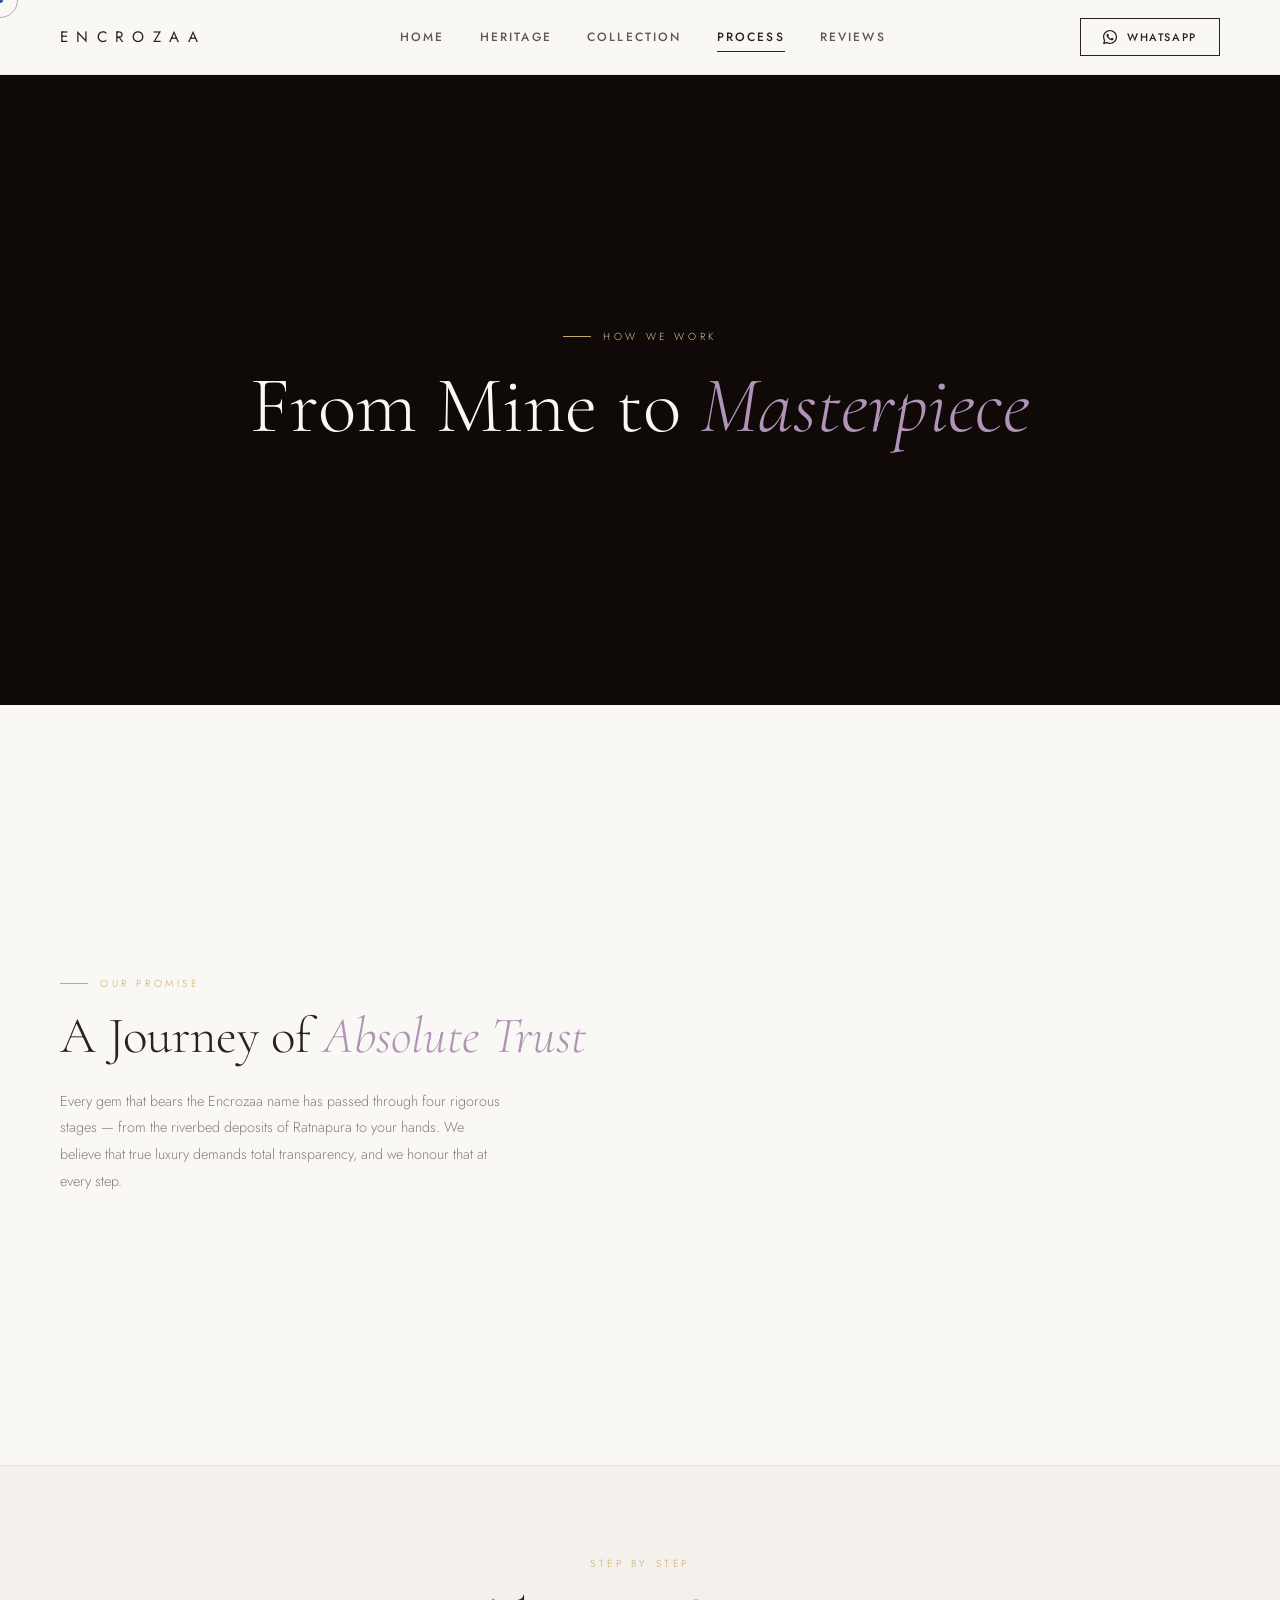
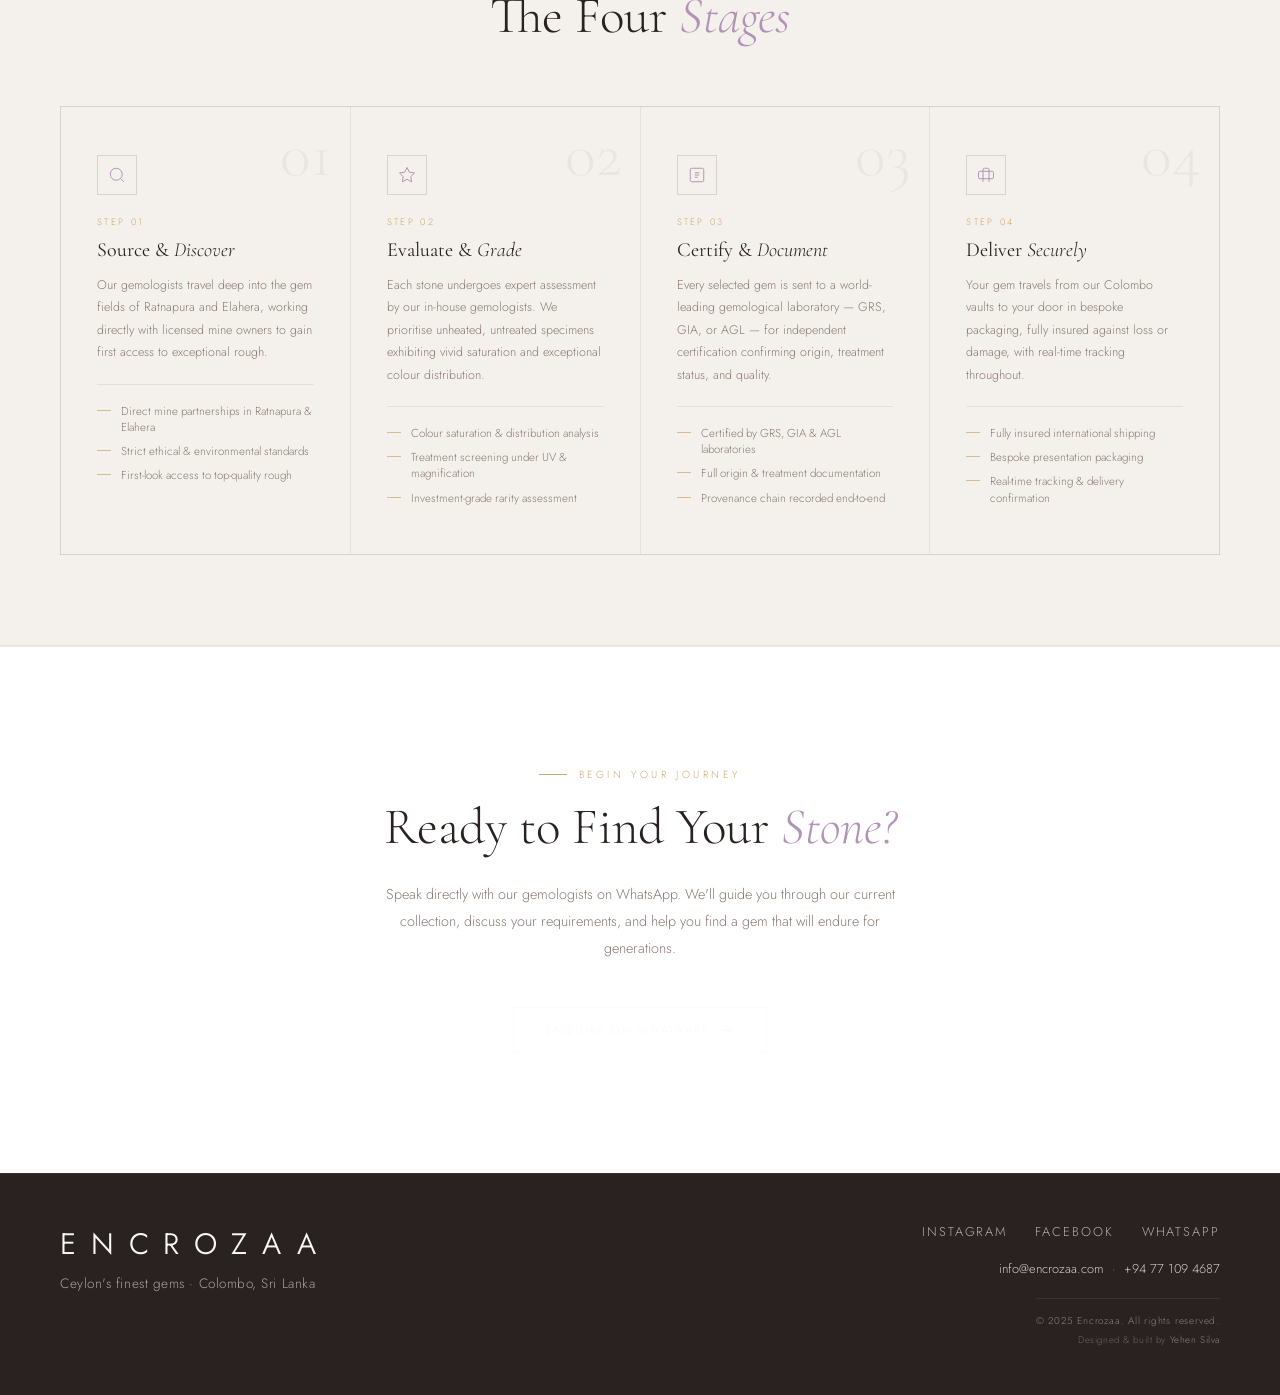
<file: public/process.html>
<!DOCTYPE html>
<html lang="en">

<head>
  <meta charset="UTF-8">
  <meta name="viewport" content="width=device-width, initial-scale=1.0">
  <title>Process — ENCROZAA</title>
  <link rel="icon" type="image/x-icon" href="assets/img/560360537_17845627944583430_485295394664470441_n-modified.png">
  <link rel="preconnect" href="https://fonts.googleapis.com">
  <link
    href="https://fonts.googleapis.com/css2?family=Cormorant+Garamond:ital,wght@0,300;0,400;0,500;1,300;1,400&family=Jost:wght@200;300;400;500&display=swap"
    rel="stylesheet">
  <link rel="stylesheet" href="assets/css/styles.css">
  

<meta name="description" content="Learn about our rigorous four-step process from sourcing in Ratnapura to certification by GRS, GIA, and AGL.">
<link rel="canonical" href="https://encrozaa.com/process.html">
<meta property="og:title" content="Process — ENCROZAA">
<meta property="og:description" content="Learn about our rigorous four-step process from sourcing in Ratnapura to certification by GRS, GIA, and AGL.">
<meta property="og:url" content="https://encrozaa.com/process.html">
<meta name="twitter:title" content="Process — ENCROZAA">
<meta name="twitter:description" content="Learn about our rigorous four-step process from sourcing in Ratnapura to certification by GRS, GIA, and AGL.">
<meta name="keywords" content="fine jewellery, Ceylon sapphires, unheated gemstones, engagement rings, Encrozaa, Sri Lanka gems, luxury jewelry">
<meta property="og:type" content="website">
<meta property="og:image" content="https://encrozaa.com/assets/img/560360537_17845627944583430_485295394664470441_n-modified.png">
<meta name="twitter:card" content="summary_large_image">
<meta name="twitter:image" content="https://encrozaa.com/assets/img/560360537_17845627944583430_485295394664470441_n-modified.png">

</head>

<body>

  <div id="preloader">
    <div class="pre-logo">ENCROZAA</div>
    <div class="pre-line">
      <div class="pre-fill"></div>
    </div>
  </div>

  <div id="cursor"></div>
  <div id="cursor-ring"></div>

  <nav>
    <a href="index.html" class="nav-logo">ENCROZAA</a>
    <button class="nav-toggle" id="navToggle">
      <span></span><span></span><span></span>
    </button>
    <div class="nav-links" id="navLinks">
      <a href="index.html">Home</a>
      <a href="about.html">Heritage</a>
      <a href="collection.html">Collection</a>
      <a href="process.html" class="active">Process</a>
      <a href="index.html#testimonials">Reviews</a>
    </div>
    <a href="https://wa.me/94771094687" class="nav-wa"><svg viewBox="0 0 24 24" xmlns="http://www.w3.org/2000/svg">
        <path
          d="M17.472 14.382c-.297-.149-1.758-.867-2.03-.967-.273-.099-.471-.148-.67.15-.197.297-.767.966-.94 1.164-.173.199-.347.223-.644.075-.297-.15-1.255-.463-2.39-1.475-.883-.788-1.48-1.761-1.653-2.059-.173-.297-.018-.458.13-.606.134-.133.298-.347.446-.52.149-.174.198-.298.298-.497.099-.198.05-.371-.025-.52-.075-.149-.669-1.612-.916-2.207-.242-.579-.487-.5-.669-.51-.173-.008-.371-.01-.57-.01-.198 0-.52.074-.792.372-.272.297-1.04 1.016-1.04 2.479 0 1.462 1.065 2.875 1.213 3.074.149.198 2.096 3.2 5.077 4.487.709.306 1.262.489 1.694.625.712.227 1.36.195 1.871.118.571-.085 1.758-.719 2.006-1.413.248-.694.248-1.289.173-1.413-.074-.124-.272-.198-.57-.347z" />
        <path
          d="M12 0C5.373 0 0 5.373 0 12c0 2.124.558 4.121 1.535 5.855L.057 23.882a.5.5 0 00.606.61l6.239-1.637A11.94 11.94 0 0012 24c6.627 0 12-5.373 12-12S18.627 0 12 0zm0 21.897a9.866 9.866 0 01-5.034-1.378l-.36-.214-3.733.979.999-3.65-.235-.375A9.865 9.865 0 012.103 12C2.103 6.533 6.533 2.103 12 2.103S21.897 6.533 21.897 12 17.467 21.897 12 21.897z" />
      </svg>WhatsApp</a>
  </nav>



  <!-- HERO -->
  <header class="process-hero">
    <div class="process-hero-img"></div>
    <div class="process-hero-content reveal">
      <div class="section-label" style="justify-content:center; color:var(--champagne);">How We Work</div>
      <h1 class="section-title" style="color:#faf8f5; font-size:clamp(3rem,8vw,5rem);">From Mine to <em>Masterpiece</em>
      </h1>
    </div>
  </header>



  <section id="about" class="reveal">
    <div class="about-text">
      <div class="section-label">Our Promise</div>
      <h2 class="section-title">A Journey of <em>Absolute Trust</em></h2>
      <p>Every gem that bears the Encrozaa name has passed through four rigorous stages — from the riverbed deposits of
        Ratnapura to your hands. We believe that true luxury demands total transparency, and we honour that at every
        step.</p>
    </div>
    <div class="about-visual">
      <div class="about-img1-wrap">
        <img
          src="https://images.unsplash.com/photo-1600721391776-b5cd0e0048f9?w=500&auto=format&fit=crop&q=60&ixlib=rb-4.1.0&ixid=M3wxMjA3fDB8MHxzZWFyY2h8OHx8amV3ZWxsZXJ5fGVufDB8fDB8fHww"
          alt="Fine Jewellery" loading="lazy"
          onerror="this.src='https://images.unsplash.com/photo-1599707367072-cd6ada2bc375?w=600&q=80'">
      </div>
    </div>
  </section>

  <!-- STEPS — homepage process-steps pattern -->
  <section class="process-steps-section">
    <div class="process-steps-header reveal">
      <div class="section-label">Step by Step</div>
      <h2 class="section-title">The Four <em>Stages</em></h2>
    </div>
    <div class="steps-grid">

      <div class="step-card reveal">
        <div class="step-card-num">01</div>
        <div class="step-card-icon">
          <svg viewBox="0 0 24 24" stroke-width="1.3">
            <circle cx="11" cy="11" r="8" />
            <path d="M21 21l-4.35-4.35" />
          </svg>
        </div>
        <div class="step-card-eyebrow">Step 01</div>
        <div class="step-card-title">Source &amp; <em>Discover</em></div>
        <p class="step-card-desc">Our gemologists travel deep into the gem fields of Ratnapura and Elahera, working
          directly with licensed mine owners to gain first access to exceptional rough.</p>
        <div class="step-card-details">
          <div class="step-card-detail">Direct mine partnerships in Ratnapura &amp; Elahera</div>
          <div class="step-card-detail">Strict ethical &amp; environmental standards</div>
          <div class="step-card-detail">First-look access to top-quality rough</div>
        </div>
      </div>

      <div class="step-card reveal">
        <div class="step-card-num">02</div>
        <div class="step-card-icon">
          <svg viewBox="0 0 24 24" stroke-width="1.3">
            <path d="M12 2l3.09 6.26L22 9.27l-5 4.87 1.18 6.88L12 17.77l-6.18 3.25L7 14.14 2 9.27l6.91-1.01z" />
          </svg>
        </div>
        <div class="step-card-eyebrow">Step 02</div>
        <div class="step-card-title">Evaluate &amp; <em>Grade</em></div>
        <p class="step-card-desc">Each stone undergoes expert assessment by our in-house gemologists. We prioritise
          unheated, untreated specimens exhibiting vivid saturation and exceptional colour distribution.</p>
        <div class="step-card-details">
          <div class="step-card-detail">Colour saturation &amp; distribution analysis</div>
          <div class="step-card-detail">Treatment screening under UV &amp; magnification</div>
          <div class="step-card-detail">Investment-grade rarity assessment</div>
        </div>
      </div>

      <div class="step-card reveal">
        <div class="step-card-num">03</div>
        <div class="step-card-icon">
          <svg viewBox="0 0 24 24" stroke-width="1.3">
            <rect x="3" y="3" width="18" height="18" rx="2" />
            <path d="M9 9h6M9 12h6M9 15h4" />
          </svg>
        </div>
        <div class="step-card-eyebrow">Step 03</div>
        <div class="step-card-title">Certify &amp; <em>Document</em></div>
        <p class="step-card-desc">Every selected gem is sent to a world-leading gemological laboratory — GRS, GIA, or
          AGL — for independent certification confirming origin, treatment status, and quality.</p>
        <div class="step-card-details">
          <div class="step-card-detail">Certified by GRS, GIA &amp; AGL laboratories</div>
          <div class="step-card-detail">Full origin &amp; treatment documentation</div>
          <div class="step-card-detail">Provenance chain recorded end-to-end</div>
        </div>
      </div>

      <div class="step-card reveal">
        <div class="step-card-num">04</div>
        <div class="step-card-icon">
          <svg viewBox="0 0 24 24" stroke-width="1.3">
            <path d="M20 7H4a2 2 0 00-2 2v6a2 2 0 002 2h16a2 2 0 002-2V9a2 2 0 00-2-2z" />
            <path d="M16 21V5a2 2 0 00-2-2h-4a2 2 0 00-2 2v16" />
          </svg>
        </div>
        <div class="step-card-eyebrow">Step 04</div>
        <div class="step-card-title">Deliver <em>Securely</em></div>
        <p class="step-card-desc">Your gem travels from our Colombo vaults to your door in bespoke packaging, fully
          insured against loss or damage, with real-time tracking throughout.</p>
        <div class="step-card-details">
          <div class="step-card-detail">Fully insured international shipping</div>
          <div class="step-card-detail">Bespoke presentation packaging</div>
          <div class="step-card-detail">Real-time tracking &amp; delivery confirmation</div>
        </div>
      </div>

    </div>
  </section>


  <!-- CTA — mirrors .cta-banner from about.html -->
  <section class="cta-band reveal">
    <div class="section-label">Begin Your Journey</div>
    <h2 class="section-title">Ready to Find Your <em>Stone?</em></h2>
    <p>Speak directly with our gemologists on WhatsApp. We'll guide you through our current collection, discuss your
      requirements, and help you find a gem that will endure for generations.</p>
    <a href="https://wa.me/94771094687" target="_blank" class="btn-primary"
      style="display:inline-flex;align-items:center;gap:10px;text-decoration:none;">
      Enquire on WhatsApp
      <svg viewBox="0 0 24 24" fill="none" stroke="currentColor" stroke-width="1.5" style="width:14px;height:14px;">
        <path d="M5 12h14M12 5l7 7-7 7" />
      </svg>
    </a>
  </section>

  <footer>
    <div>
      <div class="footer-brand">ENCROZAA</div>
      <div class="footer-tagline">Ceylon's finest gems · Colombo, Sri Lanka</div>
    </div>
    <div class="footer-right">
      <div class="footer-socials">
        <a href="#" target="_blank">Instagram</a>
        <a href="#" target="_blank">Facebook</a>
        <a href="https://wa.me/94771094687" target="_blank">WhatsApp</a>
      </div>
      <div class="footer-contact">
        <a href="mailto:info@encrozaa.com">info@encrozaa.com</a>
        &nbsp;·&nbsp;
        <a href="https://wa.me/94771094687">+94 77 109 4687</a>
      </div>
      <div class="footer-bottom">
        <div class="footer-copy">© 2025 Encrozaa. All rights reserved.</div>
        <div class="footer-credit">Designed &amp; built by <a href="https://yehen-silva.vercel.app/"
            target="_blank">Yehen Silva</a></div>
      </div>
    </div>
  </footer>

  <script>
    // CURSOR
    const cur = document.getElementById('cursor'), ring = document.getElementById('cursor-ring');
    document.addEventListener('mousemove', e => { cur.style.left = e.clientX + 'px'; cur.style.top = e.clientY + 'px'; ring.style.left = e.clientX + 'px'; ring.style.top = e.clientY + 'px'; });

    // PRELOADER
    window.addEventListener('load', () => { setTimeout(() => { const p = document.getElementById('preloader'); p.style.opacity = '0'; p.style.transition = 'opacity .6s'; setTimeout(() => p.style.display = 'none', 600); }, 1500); });

    // REVEAL
    const obs = new IntersectionObserver(e => e.forEach(x => { if (x.isIntersecting) x.target.classList.add('in'); }), { threshold: 0.1 });
    document.querySelectorAll('.reveal').forEach(el => obs.observe(el));

    // NAV TOGGLE
    const navToggle = document.getElementById('navToggle');
    const navLinks = document.getElementById('navLinks');
    navToggle.addEventListener('click', () => {
      navLinks.classList.toggle('active');
      navToggle.classList.toggle('open');
    });
  </script>
</body>

</html>
</file>
<file: public/assets/css/styles.css>
*,*::before,*::after{box-sizing:border-box;margin:0;padding:0}
:root{
  --bg:#faf8f5;--bg2:#f4f0eb;--surface:#ffffff;
  --border:rgba(100,80,70,0.10);--border2:rgba(100,80,70,0.18);
  --text:#2a2220;--muted:#8a7b74;
  --rose:#cbaabb;--amethyst:#b193b7;
  --champagne:#e2c58d;--champagne-dark:#c9a96e;
}
html{scroll-behavior:smooth;overflow-x:hidden}
body{background:var(--bg);color:var(--text);font-family:'Jost',sans-serif;font-weight:300;overflow-x:hidden;cursor:none;}

/* CURSOR */
#cursor{position:fixed;width:6px;height:6px;background:var(--champagne-dark);border-radius:50%;pointer-events:none;z-index:999999;transform:translate(-50%,-50%);transition:width .25s,height .25s,background .25s,opacity .25s;mix-blend-mode:difference;}
#cursor-ring{position:fixed;width:36px;height:36px;border:1px solid rgba(42,34,32,0.35);border-radius:50%;pointer-events:none;z-index:999998;transform:translate(-50%,-50%);transition:width .4s cubic-bezier(.23,1,.32,1),height .4s cubic-bezier(.23,1,.32,1),border-color .3s ease;}
body:has(a:hover) #cursor,body:has(button:hover) #cursor{width:10px;height:10px;background:var(--amethyst);}
body:has(a:hover) #cursor-ring,body:has(button:hover) #cursor-ring{width:52px;height:52px;border-color:var(--amethyst);}

/* PRELOADER */
#preloader{position:fixed;inset:0;background:var(--bg);z-index:10000;display:flex;flex-direction:column;align-items:center;justify-content:center;gap:36px;}
.pre-logo{font-family:'Jost',sans-serif;font-size:clamp(1.2rem,3vw,1.8rem);font-weight:200;letter-spacing:.6em;color:var(--text);opacity:0;animation:fadeIn 1s ease .3s forwards;}
@keyframes fadeIn{to{opacity:1}}
.pre-line{width:160px;height:1px;background:var(--border2);overflow:hidden;}
.pre-fill{height:100%;width:0;background:var(--champagne-dark);animation:barFill 1.8s ease .5s forwards;}
@keyframes barFill{to{width:100%}}
/* NAV CONTAINER */
nav {
    position: fixed;
    top: 0;
    left: 0;
    right: 0;
    z-index: 9500;
    padding: 0 60px;
    height: 75px;
    display: flex;
    align-items: center;
    justify-content: space-between;
    background: rgba(250, 248, 245, 0.98);
    backdrop-filter: blur(20px);
    border-bottom: 1px solid var(--border);
}

/* LOGO */
.nav-logo {
    font-family: 'Jost', sans-serif;
    font-weight: 400;
    letter-spacing: .55em;
    font-size: .95rem;
    color: var(--text);
    text-decoration: none;
    transition: opacity 0.3s ease;
}

.nav-logo:hover {
    opacity: 0.7;
}

/* NAV LINKS GROUP */
.nav-links {
    display: flex;
    gap: 35px;
    align-items: center;
}

/* INDIVIDUAL LINK STYLE */
.nav-links a {
    font-size: .75rem;
    font-weight: 500;
    letter-spacing: .18em;
    text-transform: uppercase;
    color: rgba(42, 34, 32, 0.75);
    text-decoration: none;
    position: relative;
    padding: 6px 0;
    transition: color 0.3s ease;
}

/* UNDERLINE ANIMATION */
.nav-links a::after {
    content: '';
    position: absolute;
    bottom: 0;
    left: 50%;
    width: 0;
    height: 1px;
    background-color: var(--text);
    transition: width 0.4s cubic-bezier(0.25,0.46,0.45,0.94),
                left 0.4s cubic-bezier(0.25,0.46,0.45,0.94);
}

.nav-links a:hover,
.nav-links a.active {
    color: var(--text);
}

.nav-links a:hover::after,
.nav-links a.active::after {
    width: 100%;
    left: 0;
}

/* WHATSAPP CTA BUTTON */
.nav-wa {
    display: flex;
    align-items: center;
    gap: 10px;
    padding: 10px 22px;
    background: transparent;
    border: 1.5px solid var(--text);
    font-size: .68rem;
    font-weight: 500;
    letter-spacing: .15em;
    text-transform: uppercase;
    color: var(--text);
    text-decoration: none;
    transition: all 0.3s ease;
}

.nav-wa:hover {
    background: var(--text);
    color: var(--bg);
}

.nav-wa svg {
    width: 14px;
    height: 14px;
    fill: currentColor;
}

/* HAMBURGER TOGGLE — elegant two-line style */
.nav-toggle {
  display: none;
  flex-direction: column;
  justify-content: center;
  align-items: flex-end;
  gap: 5px;
  width: 44px;
  height: 44px;
  background: none;
  border: none;
  cursor: pointer;
  z-index: 10001;
  position: relative;
  padding: 0;
}

.nav-toggle span {
  display: block;
  height: 1px;
  background-color: var(--text);
  border-radius: 0;
  transition: width 0.4s cubic-bezier(0.23, 1, 0.32, 1),
              transform 0.4s cubic-bezier(0.23, 1, 0.32, 1),
              opacity 0.3s ease;
}

/* Long / short / long pattern */
.nav-toggle span:nth-child(1) { width: 24px; }
.nav-toggle span:nth-child(2) { width: 16px; }
.nav-toggle span:nth-child(3) { width: 24px; }

/* Animate to X when open */
.nav-toggle.open span:nth-child(1) {
  width: 22px;
  transform: translateY(6px) rotate(45deg);
}
.nav-toggle.open span:nth-child(2) {
  width: 0;
  opacity: 0;
}
.nav-toggle.open span:nth-child(3) {
  width: 22px;
  transform: translateY(-6px) rotate(-45deg);
}

/* MOBILE NAV PANEL */
@media (max-width: 768px) {
  .nav-toggle { display: flex !important; }
  .nav-wa { display: none !important; }

  .nav-links {
    display: none !important;
    position: fixed;
    top: 75px;
    left: 0;
    right: 0;
    flex-direction: column;
    align-items: stretch;
    gap: 0;
    padding: 0;
    background: rgba(250, 248, 245, 0.98);
    backdrop-filter: blur(24px);
    border-bottom: 1px solid var(--border2);
    box-shadow: 0 8px 32px rgba(42,34,32,0.08);
    z-index: 9000;
  }

  .nav-links.active {
    display: flex !important;
    animation: navSlideDown 0.3s cubic-bezier(0.23, 1, 0.32, 1) forwards;
  }

  @keyframes navSlideDown {
    from { opacity: 0; transform: translateY(-6px); }
    to   { opacity: 1; transform: translateY(0); }
  }

  .nav-links a {
    width: 100%;
    text-align: center;
    padding: 16px 24px;
    font-size: .7rem;
    font-weight: 500;
    letter-spacing: .22em;
    text-transform: uppercase;
    color: var(--text);
    border-bottom: 1px solid var(--border);
    transition: background 0.2s ease, color 0.2s ease;
  }

  .nav-links a:last-child { border-bottom: none; }

  .nav-links a:hover,
  .nav-links a.active {
    background: var(--bg2);
    color: var(--champagne-dark);
  }

  .nav-links a::after { display: none; }

  .nav-links::after {
    content: 'WhatsApp  ·  +94 77 109 4687';
    display: block;
    width: 100%;
    text-align: center;
    padding: 13px 24px;
    font-size: .6rem;
    letter-spacing: .18em;
    text-transform: uppercase;
    color: var(--muted);
    border-top: 1px solid var(--border);
    font-family: 'Jost', sans-serif;
  }
}

/* OPTIONAL: Adjust padding for smaller screens */
@media (max-width: 1100px) {
    nav { padding: 0 30px; }
}

@media (max-width: 640px) {
    nav { padding: 0 20px; }
}


/* HERO — cinematic full-screen carousel */
#hero{position:relative;width:100%;height:100vh;min-height:600px;overflow:hidden;}

/* Slides */
.hero-slides{position:absolute;inset:0;}
.hero-slide{position:absolute;inset:0;opacity:0;transition:opacity 1.4s cubic-bezier(.4,0,.2,1);}
.hero-slide.active{opacity:1;}
.hero-slide-img{position:absolute;inset:0;background-size:cover;background-position:center;transform:scale(1.06);transition:transform 8s cubic-bezier(.25,.46,.45,.94);}
.hero-slide.active .hero-slide-img{transform:scale(1);}

/* layered dark vignette */
.hero-slide::after{content:'';position:absolute;inset:0;background:
  linear-gradient(to right, rgba(15,10,8,.82) 0%, rgba(15,10,8,.55) 52%, rgba(15,10,8,.28) 100%),
  linear-gradient(to top, rgba(15,10,8,.6) 0%, transparent 50%);
pointer-events:none;}

/* Content */
.hero-content{position:absolute;inset:0;z-index:4;display:flex;flex-direction:column;justify-content:center;padding:0 80px;padding-top:72px;}
.hero-eyebrow{font-size:.66rem;letter-spacing:.42em;text-transform:uppercase;color:var(--champagne);margin-bottom:32px;display:flex;align-items:center;gap:18px;opacity:0;transform:translateY(14px);transition:opacity .7s ease .2s,transform .7s ease .2s;}
.hero-eyebrow.in{opacity:1;transform:none;}
.hero-eyebrow::before{content:'';display:block;width:44px;height:1px;background:var(--champagne-dark);}
.hero-title{font-family:'Cormorant Garamond',serif;font-size:clamp(3.2rem,6.5vw,6.8rem);font-weight:300;line-height:1.02;color:#faf8f5;margin-bottom:24px;max-width:720px;opacity:0;transform:translateY(20px);transition:opacity .8s ease .35s,transform .8s ease .35s;}
.hero-title.in{opacity:1;transform:none;}
.hero-title em{font-style:italic;color:var(--rose);}
.hero-sub{font-size:.9rem;line-height:1.85;color:rgba(250,248,245,.62);max-width:420px;margin-bottom:48px;opacity:0;transform:translateY(16px);transition:opacity .8s ease .5s,transform .8s ease .5s;}
.hero-sub.in{opacity:1;transform:none;}
.hero-btns{display:flex;gap:12px;flex-wrap:wrap;opacity:0;transform:translateY(12px);transition:opacity .7s ease .65s,transform .7s ease .65s;}
.hero-btns.in{opacity:1;transform:none;}

.btn-primary{display:inline-flex;align-items:center;gap:10px;padding:14px 32px;border:1px solid rgba(250,248,245,.6);font-family:'Jost',sans-serif;font-size:.7rem;letter-spacing:.2em;text-transform:uppercase;color:#faf8f5;text-decoration:none;transition:all .3s;cursor:none;background:transparent;}
.btn-primary:hover{background:rgba(250,248,245,.12);border-color:#faf8f5;}
.btn-primary svg{width:13px;height:13px;transition:transform .3s;stroke:#faf8f5;}
.btn-primary:hover svg{transform:translateX(4px);}
.btn-wa{display:inline-flex;align-items:center;gap:9px;padding:14px 26px;border:1px solid rgba(37,211,102,0.45);font-family:'Jost',sans-serif;font-size:.7rem;letter-spacing:.18em;text-transform:uppercase;color:#5fe88a;text-decoration:none;transition:all .3s;cursor:none;background:rgba(37,211,102,0.08);}
.btn-wa:hover{background:rgba(37,211,102,.16);border-color:rgba(37,211,102,.7);}
.btn-wa svg{width:15px;height:15px;fill:#25D366;flex-shrink:0;}

/* Slide navigation — right side vertical pills */
.hero-nav{position:absolute;right:48px;top:50%;transform:translateY(-50%);z-index:6;display:flex;flex-direction:column;gap:10px;}
.hero-nav-dot{width:3px;height:28px;background:rgba(250,248,245,.25);border:none;cursor:none;transition:background .35s,height .35s;padding:0;position:relative;}
.hero-nav-dot::after{content:'';position:absolute;top:0;left:0;width:100%;height:0%;background:var(--champagne-dark);transition:height .35s;}
.hero-nav-dot.active{background:rgba(250,248,245,.12);}
.hero-nav-dot.active::after{height:100%;}

/* Progress bar */
.hero-progress{position:absolute;bottom:0;left:0;height:2px;width:0%;background:var(--champagne-dark);z-index:6;transition:width linear;}

/* Slide label — bottom right */
.hero-slide-label{position:absolute;bottom:44px;right:48px;z-index:6;text-align:right;}
.slide-label-gem{font-family:'Cormorant Garamond',serif;font-size:1.1rem;font-weight:300;color:rgba(250,248,245,.85);letter-spacing:.04em;transition:opacity .5s ease,transform .5s ease;}
.slide-label-sub{font-size:.58rem;letter-spacing:.22em;text-transform:uppercase;color:rgba(250,248,245,.4);margin-top:3px;transition:opacity .5s ease .1s;}

/* Scroll indicator */
.hero-scroll{position:absolute;bottom:44px;left:80px;display:flex;align-items:center;gap:13px;font-size:.58rem;letter-spacing:.28em;text-transform:uppercase;color:rgba(250,248,245,.38);z-index:6;}
.hero-scroll-line{width:48px;height:1px;background:rgba(250,248,245,.18);position:relative;overflow:hidden;}
.hero-scroll-line::after{content:'';position:absolute;top:0;left:-100%;width:100%;height:100%;background:var(--champagne-dark);animation:scrollLine 2.5s ease infinite;}
@keyframes scrollLine{0%{left:-100%}100%{left:100%}}

/* Counter */
.hero-counter{position:absolute;bottom:44px;left:50%;transform:translateX(-50%);z-index:6;font-size:.62rem;letter-spacing:.2em;color:rgba(250,248,245,.32);display:flex;align-items:center;gap:10px;}
.hero-counter-cur{color:rgba(250,248,245,.7);}

@media(max-width:1100px){
  .hero-content{padding:0 36px;padding-top:72px;}
  .hero-scroll{left:36px;}
  .hero-slide-label{right:36px;}
  .hero-nav{right:16px;}
}
@media(max-width:640px){
  .hero-title{font-size:clamp(2.8rem,11vw,4rem);}
  .hero-nav{display:none;}
}

/* MARQUEE */
.marquee-wrap{padding:18px 0;border-top:1px solid var(--border);border-bottom:1px solid var(--border);overflow:hidden;}
.marquee-track{display:flex;white-space:nowrap;animation:marquee 28s linear infinite;}
@keyframes marquee{from{transform:translateX(0)}to{transform:translateX(-50%)}}
.marquee-item{display:inline-flex;align-items:center;gap:22px;padding:0 28px;font-size:.65rem;letter-spacing:.25em;text-transform:uppercase;color:var(--muted);}
.marquee-dot{width:4px;height:4px;border-radius:50%;background:var(--rose);flex-shrink:0;}

/* SECTION LABELS */
.section-label{font-size:.64rem;letter-spacing:.35em;text-transform:uppercase;color:var(--champagne-dark);margin-bottom:16px;display:flex;align-items:center;gap:12px;}
.section-label::before{content:'';display:block;width:28px;height:1px;background:var(--champagne-dark);}
.section-title{font-family:'Cormorant Garamond',serif;font-size:clamp(2rem,4vw,3.2rem);font-weight:300;line-height:1.15;color:var(--text);}
.section-title em{font-style:italic;color:var(--amethyst);}

/* ABOUT */
#about{padding:110px 60px;display:grid;grid-template-columns:1fr 1fr;gap:80px;align-items:center;}
.about-text p{font-size:.9rem;line-height:1.85;color:var(--muted);margin-top:22px;max-width:440px;}
.about-stats{display:grid;grid-template-columns:1fr 1fr;gap:1px;background:var(--border);border:1px solid var(--border);margin-top:44px;}
.stat-box{padding:26px 22px;background:var(--bg);}
.stat-num{font-family:'Cormorant Garamond',serif;font-size:2.4rem;font-weight:300;color:var(--text);line-height:1;}
.stat-label{font-size:.6rem;letter-spacing:.2em;text-transform:uppercase;color:var(--muted);margin-top:6px;}
.about-visual{position:relative;display:flex;align-items:center;justify-content:center;}
.about-img-wrap{width:100%;max-width:500px;aspect-ratio:3/4;overflow:hidden;}
.about-img-wrap img{width:100%;height:100%;object-fit:cover;transition:transform .8s ease;}
.about-img-wrap:hover img{transform:scale(1.03);}



.about-img1-wrap{width:100%;max-width:600px;aspect-ratio:1/1;overflow:hidden;}
.about-img1-wrap img{width:100%;height:100%;object-fit:cover;transition:transform .8s ease;}
.about-img1-wrap:hover img{transform:scale(1.03);}

.collection-item {
  will-change: transform, opacity;
}

/* SHOP */
#shop{padding:90px 60px;}
.shop-header{display:flex;align-items:flex-end;justify-content:space-between;margin-bottom:52px;}
.shop-filters{display:flex;gap:6px;flex-wrap:wrap;}
.filter-btn{padding:7px 16px;border:1px solid var(--border2);font-size:.62rem;letter-spacing:.18em;text-transform:uppercase;color:var(--muted);background:transparent;cursor:none;transition:all .25s;font-family:'Jost',sans-serif;}
.filter-btn.active,.filter-btn:hover{background:var(--text);color:var(--bg);border-color:var(--text);}
.gems-grid{display:grid;grid-template-columns:repeat(3,1fr);gap:2px;}

/* GEM CARD - Optimized */
.gem-card {
  background: var(--surface);
  border: 1px solid var(--border);
  overflow: hidden;
  cursor: none;
  transition: box-shadow 0.3s ease;
  will-change: transform; /* GPU hint */
}

.gem-card:hover {
  box-shadow: 0 8px 40px rgba(42, 34, 32, 0.08);
}

.gem-images {
  position: relative;
  aspect-ratio: 1;
  overflow: hidden;
}

.gem-images .slides {
  display: flex;
  width: 100%;
  height: 100%;
  transition: transform 0.5s ease;
  will-change: transform; /* GPU hint */
}

.gem-images .slide {
  min-width: 100%;
  height: 100%;
}



.gem-images .slide img {
  width: 100%;
  height: 100%;
  object-fit: cover;
  transition: transform 0.3s ease; /* faster and only transform */
}

/* Base image style */
.gem-card .gem-images .slide img {
  transition: transform 0.3s ease-in-out;
  transform: scale(1); /* normal state */
  backface-visibility: hidden; /* helps with GPU rendering */
}

.gem-card:nth-child(3) {
  margin-bottom: 80px; /* adjust the space as needed */
}

/* Hover effect */
.gem-card:hover .gem-images .slide img {
  transform: scale(1.01); /* subtle zoom */
  will-change: transform;   /* only active on hover */
}

.gem-dots {
  position: absolute;
  bottom: 12px;
  left: 50%;
  transform: translateX(-50%);
  display: flex;
  gap: 5px;
}

.gem-dot {
  width: 5px;
  height: 5px;
  border-radius: 50%;
  border: 1px solid rgba(255, 255, 255, 0.7);
  background: transparent;
  cursor: none;
  transition: background 0.2s;
}

.gem-dot.active {
  background: white;
}

.gem-arrows {
  position: absolute;
  inset: 0;
  display: flex;
  align-items: center;
  justify-content: space-between;
  padding: 0 10px;
  opacity: 0;
  transition: opacity 0.3s ease;
}

.gem-card:hover .gem-arrows {
  opacity: 1;
}

.gem-arrow {
  width: 28px;
  height: 28px;
  border-radius: 50%;
  background: rgba(255, 255, 255, 0.88);
  display: flex;
  align-items: center;
  justify-content: center;
  cursor: none;
  border: none;
  font-size: 13px;
  color: var(--text);
}

.gem-badge {
  position: absolute;
  top: 12px;
  left: 12px;
  padding: 3px 9px;
  background: var(--champagne);
  font-size: 0.58rem;
  letter-spacing: 0.15em;
  text-transform: uppercase;
  color: var(--text);
}

.gem-info {
  padding: 22px;
}

.gem-name {
  font-family: 'Cormorant Garamond', serif;
  font-size: 1.2rem;
  font-weight: 400;
  color: var(--text);
  margin-bottom: 3px;
}

.gem-cut {
  font-size: 0.64rem;
  letter-spacing: 0.12em;
  color: var(--muted);
  text-transform: uppercase;
  margin-bottom: 14px;
}

.gem-specs {
  display: grid;
  grid-template-columns: 1fr 1fr;
  gap: 1px;
  background: var(--border);
  border: 1px solid var(--border);
  margin-bottom: 14px;
}

.gem-spec {
  padding: 9px 10px;
  background: var(--bg);
}

.gem-spec-label {
  font-size: 0.57rem;
  letter-spacing: 0.15em;
  text-transform: uppercase;
  color: var(--muted);
}

.gem-spec-val {
  font-size: 0.76rem;
  color: var(--text);
  margin-top: 2px;
}

.gem-desc {
  font-size: 0.75rem;
  line-height: 1.7;
  color: var(--muted);
  margin-bottom: 18px;
  padding-top: 11px;
  border-top: 1px solid var(--border);
}

.gem-footer {
  display: flex;
  align-items: center;
  justify-content: space-between;
}

.gem-price {
  font-family: 'Cormorant Garamond', serif;
  font-size: 1.3rem;
  font-weight: 400;
  color: var(--text);
}

.gem-price span {
  font-size: 0.6rem;
  font-family: 'Jost', sans-serif;
  color: var(--muted);
  display: block;
}

.gem-buy {
  padding: 9px 16px;
  border: 1px solid var(--text);
  font-family: 'Jost', sans-serif;
  font-size: 0.62rem;
  letter-spacing: 0.18em;
  text-transform: uppercase;
  color: var(--text);
  background: transparent;
  cursor: none;
  transition: transform 0.25s ease, background 0.25s ease, color 0.25s ease;
  will-change: transform, background, color;
}

.gem-buy:hover {
  transform: scale(1.02); /* subtle hover effect */
  background: var(--text);
  color: var(--bg);
}

/* PROCESS */
#process{padding:90px 60px;background:var(--bg2);border-top:1px solid var(--border);border-bottom:1px solid var(--border);}
.process-header{text-align:center;margin-bottom:60px;}
.process-header .section-label{justify-content:center;}
.process-header .section-label::before{display:none;}
.process-steps{display:grid;grid-template-columns:repeat(4,1fr);gap:1px;background:var(--border);border:1px solid var(--border);}
.process-step{padding:42px 30px;background:var(--bg2);position:relative;overflow:hidden;}
.step-num{font-family:'Cormorant Garamond',serif;font-size:3rem;font-weight:300;color:rgba(42,34,32,.06);line-height:1;position:absolute;top:16px;right:16px;}
.step-icon{width:40px;height:40px;border:1px solid var(--border2);display:flex;align-items:center;justify-content:center;margin-bottom:20px;}
.step-icon svg{width:18px;height:18px;stroke:var(--amethyst);fill:none;}
.step-title{font-family:'Cormorant Garamond',serif;font-size:1.12rem;font-weight:400;color:var(--text);margin-bottom:10px;}
.step-desc{font-size:.75rem;line-height:1.75;color:var(--muted);}

/* TESTIMONIALS */
#testimonials{padding:90px 60px;}
.testimonials-header{text-align:center;margin-bottom:50px;}
.testimonials-header .section-label{justify-content:center;}
.testimonials-header .section-label::before{display:none;}
.testi-grid{display:grid;grid-template-columns:repeat(3,1fr);gap:20px;}
.testi-card{padding:34px 30px;border:1px solid var(--border);background:var(--surface);}
.testi-stars{display:flex;gap:2px;margin-bottom:16px;font-size:11px;color:var(--champagne-dark);}
.testi-text{font-family:'Cormorant Garamond',serif;font-size:1rem;font-style:italic;line-height:1.7;color:var(--text);margin-bottom:18px;}
.testi-author{font-size:.67rem;letter-spacing:.15em;text-transform:uppercase;color:var(--muted);}
.testi-gem{font-size:.63rem;color:var(--rose);margin-top:4px;}

/* NEWSLETTER */
#newsletter{padding:76px 60px;background:var(--text);display:flex;align-items:center;justify-content:space-between;gap:60px;}
.nl-content .section-label{color:var(--champagne);}
.nl-content .section-label::before{background:var(--champagne);}
.nl-title{font-family:'Cormorant Garamond',serif;font-size:clamp(1.8rem,3vw,2.6rem);font-weight:300;color:var(--bg);line-height:1.2;margin-top:12px;}
.nl-title em{font-style:italic;color:var(--rose);}
.nl-form{display:flex;flex-shrink:0;width:390px;}
.nl-input{flex:1;padding:13px 16px;background:transparent;border:1px solid rgba(250,248,245,.18);border-right:none;font-family:'Jost',sans-serif;font-size:.78rem;color:var(--bg);outline:none;}
.nl-input::placeholder{color:rgba(250,248,245,.32);}
.nl-btn{padding:13px 22px;background:var(--champagne-dark);border:1px solid var(--champagne-dark);font-family:'Jost',sans-serif;font-size:.64rem;letter-spacing:.18em;text-transform:uppercase;color:var(--bg);cursor:none;transition:background .25s;}
.nl-btn:hover{background:var(--champagne);}

/* FOOTER — simplified */
footer{padding:48px 60px;background:var(--text);border-top:1px solid rgba(250,248,245,.07);display:flex;align-items:flex-start;justify-content:space-between;flex-wrap:wrap;gap:32px;}
.footer-brand{font-family:'Jost',sans-serif;font-weight:350;letter-spacing:.5em;font-size:1.85rem;color:var(--bg);}
.footer-tagline{font-size:.85rem;color:rgba(250,248,245,.6);margin-top:8px;letter-spacing:.04em;}
.footer-right{display:flex;flex-direction:column;align-items:flex-end;gap:16px;}
.footer-socials{display:flex;gap:28px;}
.footer-socials a{font-size:.80rem;letter-spacing:.15em;text-transform:uppercase;color:rgba(250,248,245,.65);text-decoration:none;transition:color .25s;}
.footer-socials a:hover{color:var(--bg);}
.footer-contact{font-size:.80rem;color:rgba(250,248,245,.55);line-height:1.8;}
.footer-contact a{color:rgba(250,248,245,.8);text-decoration:none;transition:color .25s;}
.footer-contact a:hover{color:var(--champagne);}
.footer-bottom{display:flex;flex-direction:column;align-items:flex-end;gap:5px;border-top:1px solid rgba(250,248,245,.08);padding-top:14px;margin-top:2px;}
.footer-copy{font-size:.62rem;color:rgba(250,248,245,.45);letter-spacing:.08em;}
.footer-credit{font-size:.6rem;color:rgba(250,248,245,.3);letter-spacing:.06em;}
.footer-credit a{color:rgba(250,248,245,.45);text-decoration:none;transition:color .25s;}
.footer-credit a:hover{color:var(--champagne);}

/* LIGHTBOX */
#lightbox{position:fixed;inset:0;z-index:9999;background:rgba(0,0,0,.82);display:none;align-items:center;justify-content:center;padding:20px;}
#lightbox.open{display:flex;animation:fadeIn .3s ease;}
.lb-inner{background:var(--surface);border-radius:4px;max-width:900px;width:100%;max-height:90vh;overflow:auto;display:grid;grid-template-columns:1fr 1fr;position:relative;}
@media(max-width:680px){.lb-inner{grid-template-columns:1fr;}}
.lb-gallery-main{aspect-ratio:1;overflow:hidden;background:var(--bg);}
.lb-gallery-main img{width:100%;height:100%;object-fit:cover;}
.lb-gallery-nav{display:flex;gap:6px;padding:8px 12px;overflow-x:auto;background:var(--bg);}
.lb-thumb{width:60px;height:60px;flex-shrink:0;overflow:hidden;border:2px solid transparent;cursor:pointer;border-radius:2px;opacity:0.6;}
.lb-thumb.active,.lb-thumb:hover{border-color:var(--text);opacity:1;}
.lb-thumb img{width:100%;height:100%;object-fit:cover;}
.lb-details{padding:32px;display:flex;flex-direction:column;gap:14px;background:var(--surface);}
.lb-gem-name{font-family:'Cormorant Garamond',serif;font-size:1.8rem;font-weight:400;color:var(--text);line-height:1.1;}
.lb-gem-cut{font-family:'Jost',sans-serif;font-size:.78rem;letter-spacing:.12em;text-transform:uppercase;color:var(--muted);margin-top:-8px;}

/* SPECIFICATIONS GRID */
.lb-specs{display:grid;grid-template-columns:1fr 1fr;gap:1px;background:var(--border);border:1px solid var(--border);margin:10px 0;}
.lb-spec-item{display:flex;flex-direction:column;gap:4px;padding:12px 14px;background:var(--bg);}
.lb-spec-label{font-family:'Jost',sans-serif;font-size:.65rem;letter-spacing:.15em;text-transform:uppercase;color:var(--muted);}
.lb-spec-val{font-family:'Jost',sans-serif;font-size:.85rem;font-weight:400;color:var(--text);display:flex;align-items:center;gap:6px;}

.lb-desc{font-family:'Jost',sans-serif;font-size:.84rem;color:var(--muted);line-height:1.7;}
.lb-price-row{display:flex;align-items:center;justify-content:space-between;gap:12px;margin-top:auto;flex-wrap:wrap;padding-top:10px;}
.lb-price-wrap{display:flex;flex-direction:column;}
.lb-price-sub{font-family:'Jost',sans-serif;font-size:.68rem;letter-spacing:.1em;text-transform:uppercase;color:var(--muted);}
.lb-price{font-family:'Cormorant Garamond',serif;font-size:1.5rem;font-weight:400;color:var(--text);}
.lb-enquire{display:inline-flex;align-items:center;gap:8px;background:#25d366;color:#fff;padding:10px 18px;border-radius:2px;font-family:'Jost',sans-serif;font-size:.78rem;letter-spacing:.08em;text-decoration:none;text-transform:uppercase;transition:background .3s;}
.lb-enquire:hover{background:#1da851;}
.lb-enquire svg{width:16px;height:16px;fill:#fff;}
.lb-close{position:absolute;top:14px;right:16px;background:none;border:none;font-size:1.4rem;cursor:pointer;color:var(--muted);z-index:2;}
.lb-close:hover{color:var(--text);}

/* ANIMATIONS */
.reveal{opacity:0;transform:translateY(26px);transition:opacity .8s ease,transform .8s ease;}
.reveal.in{opacity:1;transform:none;}

.about-actions {
    margin-top: 40px;
}

.btn-discover {
    display: inline-flex;
    align-items: center;
    gap: 15px;
    text-decoration: none;
    color: var(--text);
    font-size: 0.75rem;
    letter-spacing: 0.25em;
    text-transform: uppercase;
    position: relative;
    padding: 10px 0;
    transition: all 0.4s ease;
}

/* The animated line underneath */
.btn-line {
    position: absolute;
    bottom: 0;
    left: 0;
    width: 40px; /* Start short */
    height: 1px;
    background: var(--champagne-dark);
    transition: width 0.4s cubic-bezier(0.25, 0.46, 0.45, 0.94);
}

.btn-arrow {
    width: 18px;
    height: 18px;
    transform: translateX(0);
    transition: transform 0.4s ease, color 0.4s ease;
    stroke: var(--muted);
}

/* Hover Effects */
.btn-discover:hover .btn-line {
    width: 100%; /* Line stretches to full width */
    background: var(--text);
}

.btn-discover:hover .btn-arrow {
    transform: translateX(8px); /* Arrow nudges right */
    stroke: var(--text);
}

.btn-discover:hover {
    color: var(--text);
    letter-spacing: 0.3em; /* Subtle text expansion */
}

/* RESPONSIVE */
@media(max-width:1100px){
  #hero{grid-template-columns:1fr;}
  .hero-right{display:none;}
  .hero-left{min-height:100vh;padding:120px 28px 80px;}
  .hero-scroll{left:28px;}
  nav{padding:0 28px;}
  #about{grid-template-columns:1fr;gap:48px;padding:80px 28px;}
  #shop{padding:80px 28px;}
  .gems-grid{grid-template-columns:repeat(2,1fr);}
  #process{padding:80px 28px;}
  .process-steps{grid-template-columns:repeat(2,1fr);}
  #testimonials{padding:80px 28px;}
  .testi-grid{grid-template-columns:1fr 1fr;}
  #newsletter{flex-direction:column;padding:56px 28px;gap:28px;}
  .nl-form{width:100%;}
  footer{padding:30px 28px;}
}
@media(max-width:640px){
  .gems-grid{grid-template-columns:1fr;}
  .testi-grid{grid-template-columns:1fr;}
  .process-steps{grid-template-columns:1fr;}
  .shop-header{flex-direction:column;align-items:flex-start;gap:16px;}
  .lb-inner{grid-template-columns:1fr;}
  footer{flex-direction:column;align-items:flex-start;}
  .footer-right{align-items:flex-start;}
  .footer-bottom{align-items:flex-start;}
}


.collection-item {
  width: 300px;
  height: 400px;
  will-change: transform, opacity;
}

/* CONTAINER FOR CENTERING */
.collection-footer {
    display: flex;
    justify-content: center;
    padding: 60px 0 100px;
    border-bottom: 1px solid var(--border);
}

/* REFINED GHOST BUTTON */
.btn-refined {
    position: relative;
    display: inline-block;
    padding: 18px 45px;
    border: 1px solid var(--text);
    text-decoration: none;
    color: var(--text);
    overflow: hidden;
    transition: color 0.4s cubic-bezier(0.4, 0, 0.2, 1);
    z-index: 1;
}

.btn-inner {
    display: flex;
    align-items: center;
    gap: 12px;
    font-family: 'Jost', sans-serif;
    font-size: 0.72rem;
    font-weight: 500;
    letter-spacing: 0.2em;
    text-transform: uppercase;
}

.btn-icon {
    width: 14px;
    height: 14px;
    transition: transform 0.4s ease;
}

/* SLIDING BACKGROUND ANIMATION */
.btn-refined::before {
    content: '';
    position: absolute;
    top: 0;
    left: 0;
    width: 0;
    height: 100%;
    background-color: var(--text);
    transition: width 0.4s cubic-bezier(0.4, 0, 0.2, 1);
    z-index: -1;
}

/* HOVER STATES */
.btn-refined:hover {
    color: var(--bg);
}

.btn-refined:hover::before {
    width: 100%;
}

.btn-refined:hover .btn-icon {
    transform: translateX(5px);
}

/* RESPONSIVE */
@media (max-width: 640px) {
    .btn-refined {
        width: 80%;
        text-align: center;
        padding: 16px 20px;
    }
    .btn-inner {
        justify-content: center;
    }
}
















    .about-hero-img1 {
        position: absolute;
        inset: 0;
        background-image: url('https://images.unsplash.com/photo-1740415940851-e532ceaa39d3?q=80&w=1471&auto=format&fit=crop&ixlib=rb-4.1.0&ixid=M3wxMjA3fDB8MHxwaG90by1wYWdlfHx8fGVufDB8fHx8fA%3D%3D');
        background-size: cover;
        background-position: center;
        opacity: 0.5;
        transform: scale(1.1);
        animation: heroZoom 20s linear infinite alternate;
    }








/* Heritage page */

    .about-hero {
        height: 70vh;
        display: flex;
        align-items: center;
        justify-content: center;
        text-align: center;
        position: relative;
        background: #0f0a08;
        overflow: hidden;
        margin-top: 72px;
    }
    .about-hero-img {
        position: absolute;
        inset: 0;
        background-image: url('https://images.unsplash.com/photo-1609216970378-ce61cd74a187?q=80&w=1470&auto=format&fit=crop&ixlib=rb-4.1.0&ixid=M3wxMjA3fDB8MHxwaG90by1wYWdlfHx8fGVufDB8fHx8fA%3D%3D');
        background-size: cover;
        background-position: center;
        opacity: 0.5;
        transform: scale(1.1);
        animation: heroZoom 20s linear infinite alternate;
    }
    @keyframes heroZoom { to { transform: scale(1); } }

    .about-hero-content { position: relative; z-index: 2; padding: 0 24px; }
    
    .story-section { padding: 120px 60px; max-width: 1200px; margin: 0 auto; }
    .story-grid { 
        display: grid; 
        grid-template-columns: 1.2fr 0.8fr; 
        gap: 80px; 
        align-items: center; 
    }
    .story-text p {
        font-size: 1rem;
        line-height: 1.9;
        color: var(--muted);
        margin-bottom: 28px;
    }
    .story-visual img {
        width: 100%;
        height: auto;
        border: 1px solid var(--border);
        filter: grayscale(0.2);
    }

    @media (max-width: 900px) {
        .story-grid { grid-template-columns: 1fr; gap: 40px; }
        .story-section { padding: 80px 24px; }
    }

    /* New Section Styles */
    .values-section { padding: 100px 60px; background: var(--bg2); border-top: 1px solid var(--border); }
    .values-grid { display: grid; grid-template-columns: repeat(3, 1fr); gap: 40px; margin-top: 50px; }
    .value-card { padding: 40px; background: var(--bg); border: 1px solid var(--border); transition: transform 0.3s ease; }
    .value-card:hover { transform: translateY(-10px); border-color: var(--champagne-dark); }
    .value-icon { width: 45px; height: 45px; margin-bottom: 20px; stroke: var(--amethyst); fill: none; }
    .value-title { font-family: 'Cormorant Garamond', serif; font-size: 1.4rem; margin-bottom: 15px; }
    .value-desc { font-size: 0.85rem; color: var(--muted); line-height: 1.7; }

    .cert-section { padding: 100px 60px; display: grid; grid-template-columns: 1fr 1fr; gap: 80px; align-items: center; }
    .cert-logos { display: flex; gap: 30px; align-items: center; margin-top: 30px; opacity: 0.6; }
    .cert-tag { font-size: 0.7rem; letter-spacing: 0.2em; text-transform: uppercase; color: var(--rose); font-weight: 500; }

    .cta-banner { padding: 120px 60px; text-align: center; background: var(--text); color: var(--bg); position: relative; overflow: hidden; }
    .cta-banner h2 { font-size: 3rem; margin-bottom: 30px; }

    @media (max-width: 900px) {
        .values-grid { grid-template-columns: 1fr; }
        .cert-section { grid-template-columns: 1fr; gap: 40px; }
    }






/* Collection page */






    


  /* filter bar dynamic */
  .shop-filters{display:flex;gap:8px;flex-wrap:wrap;}
  .filter-btn{font-family:'Jost',sans-serif;font-size:.72rem;letter-spacing:.1em;text-transform:uppercase;padding:7px 16px;border:1px solid #ccc;background:transparent;cursor:pointer;border-radius:2px;transition:all .25s;}
  .filter-btn.active,.filter-btn:hover{background:#1a1a1a;color:#fff;border-color:#1a1a1a;}
  /* loading state */
  .gems-loading{text-align:center;padding:60px 20px;font-family:'Jost',sans-serif;color:#aaa;letter-spacing:.1em;font-size:.8rem;}






  
/* Styles from index.html */

/* ── MOBILE HERO FIX ── */
@media (max-width: 600px) {
  .hero-content {
    padding: 0 20px 80px !important;
    bottom: 0 !important;
    top: auto !important;
    transform: none !important;
    width: 100% !important;
    left: 0 !important;
    right: 0 !important;
    position: absolute !important;
    display: flex !important;
    flex-direction: column !important;
    justify-content: flex-end !important;
    background: linear-gradient(to top, rgba(0,0,0,.75) 0%, transparent 100%) !important;
    pointer-events: none;
  }
  .hero-content > * { pointer-events: auto; }
  .hero-title {
    font-size: clamp(2.6rem, 13vw, 3.8rem) !important;
    line-height: 1.1 !important;
  }
  .hero-eyebrow {
    font-size: .65rem !important;
  }
  .hero-sub {
    font-size: .82rem !important;
    max-width: 100% !important;
  }
  .hero-btns {
    flex-direction: column !important;
    gap: 10px !important;
  }
  .hero-btns .btn-primary,
  .hero-btns .btn-wa {
    width: 100% !important;
    justify-content: center !important;
  }
  .hero-scroll { display: none !important; }
  .hero-slide-label { bottom: 16px !important; left: 20px !important; right: auto !important; }
  .hero-counter { bottom: 16px !important; right: 16px !important; }
}

/* ── AUTO-SCROLL TESTIMONIALS ── */
.testi-scroller-outer {
  overflow: hidden;
  position: relative;
  width: 100%;
  /* fade edges */
  -webkit-mask-image: linear-gradient(to right, transparent 0%, #000 8%, #000 92%, transparent 100%);
  mask-image: linear-gradient(to right, transparent 0%, #000 8%, #000 92%, transparent 100%);
}
.testi-scroller-track {
  display: flex;
  gap: 24px;
  width: max-content;
  animation: testiScroll 32s linear infinite;
}
.testi-scroller-track:hover {
  animation-play-state: paused;
}
@keyframes testiScroll {
  0%   { transform: translateX(0); }
  100% { transform: translateX(-50%); }
}
.testi-card {
  flex-shrink: 0;
  width: 340px;
}
@media (max-width: 500px) {
  .testi-card { width: 280px; }
}

/* keep old testi-grid hidden if it exists */
.testi-grid { display: none !important; }



/* Styles from collection.html */

  /* ── COLLECTION LAYOUT ── */
  .collection-layout {
    display: grid;
    grid-template-columns: 260px 1fr;
    gap: 50px;
    align-items: start;
    margin-top: 20px;
  }
  @media(max-width: 900px) {
    .collection-layout {
      grid-template-columns: 1fr;
      gap: 30px;
    }
  }

  .collection-sidebar {
    position: sticky;
    top: 100px;
  }

  .sidebar-search {
    display: flex;
    align-items: center;
    border-bottom: 1px solid #d8d2c9;
    padding-bottom: 8px;
    margin-bottom: 32px;
    transition: border-color .3s;
  }
  .sidebar-search:focus-within {
    border-color: #b8902a;
  }
  .sidebar-search svg {
    width: 16px; height: 16px; color: #888;
  }
  .sidebar-search input {
    border: none; outline: none; background: transparent;
    font-family: 'Jost', sans-serif; font-size: .88rem; flex: 1; padding: 4px 12px; color: #1a1a1a;
  }
  .sidebar-search input::placeholder { color: #bbb; }
  .search-clear {
    background: none; border: none; cursor: pointer; color: #bbb;
    font-size: 1rem; display: none; padding: 0 4px;
  }
  .search-clear:hover { color: #555; }
  .search-clear.visible { display: block; }

  .adv-filters-vert {
    display: flex;
    flex-direction: column;
    gap: 24px;
  }
  .adv-filter-group {
    display: flex;
    flex-direction: column;
    gap: 10px;
  }
  .adv-filter-label {
    font-size: .65rem;
    letter-spacing: .15em;
    text-transform: uppercase;
    color: #1a1a1a;
    font-weight: 500;
  }
  .adv-filter-input {
    font-family: 'Jost', sans-serif;
    font-size: .8rem;
    padding: 10px 12px;
    border: 1px solid #ede9e2;
    border-radius: 2px;
    background: #fff;
    color: #555;
    outline: none;
    width: 100%;
    transition: border .2s;
  }
  .adv-filter-input:focus { border-color: #b8902a; }
  .adv-filter-row {
    display: grid;
    grid-template-columns: 1fr auto 1fr;
    gap: 8px;
    align-items: center;
  }
  .adv-filter-row span { color: #ccc; }
  
  .adv-reset-btn {
    margin-top: 10px;
    padding: 12px;
    background: transparent;
    border: 1px solid #1a1a1a;
    color: #1a1a1a;
    font-family: 'Jost', sans-serif;
    font-size: .7rem;
    letter-spacing: .15em;
    text-transform: uppercase;
    cursor: pointer;
    transition: all .3s;
  }
  .adv-reset-btn:hover {
    background: #1a1a1a;
    color: #fff;
  }

  .search-results-count {
    font-family: 'Jost', sans-serif;
    font-size: .75rem;
    letter-spacing: .1em;
    text-transform: uppercase;
    color: #888;
    margin-bottom: 20px;
    min-height: 18px;
  }

  /* filter bar */
  .shop-filters{display:flex;gap:8px;flex-wrap:wrap;}
  .filter-btn{font-family:'Jost',sans-serif;font-size:.72rem;letter-spacing:.1em;text-transform:uppercase;padding:7px 16px;border:1px solid #ccc;background:transparent;cursor:pointer;border-radius:2px;transition:all .25s;}
  .filter-btn.active,.filter-btn:hover{background:#1a1a1a;color:#fff;border-color:#1a1a1a;}
  .gems-loading{text-align:center;padding:60px 20px;font-family:'Jost',sans-serif;color:#aaa;letter-spacing:.1em;font-size:.8rem;}



/* Styles from process.html */

    /* ── HERO — identical pattern to .about-hero ── */
    .process-hero {
      height: 70vh;
      display: flex;
      align-items: center;
      justify-content: center;
      text-align: center;
      position: relative;
      background: #0f0a08;
      overflow: hidden;
      margin-top: 75px;
    }

    .process-hero-img {
      position: absolute;
      inset: 0;
      background-image: url('https://images.unsplash.com/photo-1515562141207-7a88fb7ce338?w=1800&q=90');
      background-size: cover;
      background-position: center;
      opacity: 0.5;
      transform: scale(1.1);
      animation: heroZoom 20s linear infinite alternate;
    }

    @keyframes heroZoom {
      to {
        transform: scale(1);
      }
    }

    .process-hero-content {
      position: relative;
      z-index: 2;
      padding: 0 24px;
    }

    /* ── INTRO — mirrors story-section spacing ── */
    .process-intro {
      padding: 120px 60px;
      max-width: 1200px;
      margin: 0 auto;
      display: grid;
      grid-template-columns: 1.1fr 0.9fr;
      gap: 100px;
      align-items: center;
    }

    .process-intro-text p {
      font-size: .9rem;
      line-height: 1.85;
      color: var(--muted);
      margin-bottom: 20px;
    }

    .process-intro-text p:first-of-type {
      margin-top: 22px;
    }

    .process-intro-img {
      width: 100%;
      aspect-ratio: 4/5;
      overflow: hidden;
      border: 1px solid var(--border);
    }

    .process-intro-img img {
      width: 100%;
      height: 100%;
      object-fit: cover;
      transition: transform .8s ease;
    }

    .process-intro-img:hover img {
      transform: scale(1.03);
    }

    /* ── STEPS — uses same grid/border pattern as .process-steps on homepage ── */
    .process-steps-section {
      padding: 90px 60px;
      background: var(--bg2);
      border-top: 1px solid var(--border);
      border-bottom: 1px solid var(--border);
    }

    .process-steps-header {
      text-align: center;
      margin-bottom: 60px;
    }

    .process-steps-header .section-label {
      justify-content: center;
    }

    .process-steps-header .section-label::before {
      display: none;
    }

    .steps-grid {
      display: grid;
      grid-template-columns: repeat(4, 1fr);
      gap: 1px;
      background: var(--border);
      border: 1px solid var(--border);
      max-width: 1200px;
      margin: 0 auto;
    }

    .step-card {
      padding: 48px 36px;
      background: var(--bg2);
      position: relative;
      overflow: hidden;
      transition: background .3s ease;
    }

    .step-card:hover {
      background: var(--bg);
    }

    .step-card-num {
      font-family: 'Cormorant Garamond', serif;
      font-size: 4rem;
      font-weight: 300;
      color: rgba(42, 34, 32, .05);
      line-height: 1;
      position: absolute;
      top: 16px;
      right: 18px;
      transition: color .3s ease;
    }

    .step-card:hover .step-card-num {
      color: rgba(42, 34, 32, .09);
    }

    .step-card-icon {
      width: 40px;
      height: 40px;
      border: 1px solid var(--border2);
      display: flex;
      align-items: center;
      justify-content: center;
      margin-bottom: 20px;
    }

    .step-card-icon svg {
      width: 18px;
      height: 18px;
      stroke: var(--amethyst);
      fill: none;
    }

    .step-card-eyebrow {
      font-family: 'Jost', sans-serif;
      font-size: .58rem;
      letter-spacing: .25em;
      text-transform: uppercase;
      color: var(--champagne-dark);
      margin-bottom: 10px;
    }

    .step-card-title {
      font-family: 'Cormorant Garamond', serif;
      font-size: 1.25rem;
      font-weight: 400;
      color: var(--text);
      margin-bottom: 12px;
      line-height: 1.2;
    }

    .step-card-title em {
      font-style: italic;
      font-weight: 300;
    }

    .step-card-desc {
      font-size: .78rem;
      line-height: 1.8;
      color: var(--muted);
    }

    .step-card-details {
      margin-top: 20px;
      padding-top: 18px;
      border-top: 1px solid var(--border);
      display: flex;
      flex-direction: column;
      gap: 8px;
    }

    .step-card-detail {
      display: flex;
      align-items: flex-start;
      gap: 10px;
      font-size: .72rem;
      color: var(--muted);
      line-height: 1.4;
    }

    .step-card-detail::before {
      content: '';
      width: 14px;
      height: 1px;
      background: var(--champagne-dark);
      flex-shrink: 0;
      margin-top: 7px;
      opacity: .7;
    }



    /* ── CTA BAND — mirrors .cta-banner from about.html exactly ── */
    .cta-band {
      padding: 120px 60px;
      text-align: center;
      background: #ffffff;
      color: var(--text);
      border-top: 1px solid var(--border);
      position: relative;
      overflow: hidden;
    }

    .cta-band .section-label {
      justify-content: center;
      color: var(--champagne-dark);
      margin-bottom: 16px;
    }

    .cta-band .section-label::before {
      background: var(--champagne-dark);
    }

    .cta-band .section-title {
      color: var(--text);
      font-size: clamp(2rem, 4vw, 3.2rem);
      margin-bottom: 24px;
    }

    .cta-band>p {
      font-family: 'Jost', sans-serif;
      font-size: .9rem;
      color: var(--muted);
      line-height: 1.9;
      max-width: 520px;
      margin: 0 auto 44px;
    }

    /* ── RESPONSIVE ── */
    @media (max-width: 1100px) {
      .process-intro {
        padding: 80px 36px;
        gap: 60px;
      }

      .cert-section {
        padding: 80px 36px;
        gap: 48px;
      }

      .steps-grid {
        grid-template-columns: repeat(2, 1fr);
      }

      .guarantee-section {
        padding: 80px 36px;
      }

      .guarantee-grid {
        grid-template-columns: repeat(2, 1fr);
        gap: 24px;
      }

      .cta-band {
        padding: 80px 36px;
      }
    }

    @media (max-width: 768px) {
      .process-intro {
        grid-template-columns: 1fr;
        padding: 60px 24px;
        gap: 36px;
      }

      .process-intro-img {
        aspect-ratio: 3/2;
      }

      .process-steps-section {
        padding: 60px 24px;
      }

      .steps-grid {
        grid-template-columns: 1fr;
      }

      .cert-section {
        grid-template-columns: 1fr;
        padding: 60px 24px;
        gap: 32px;
      }

      .guarantee-section {
        padding: 60px 24px;
      }

      .guarantee-grid {
        grid-template-columns: 1fr;
      }

      .cta-band {
        padding: 60px 24px;
      }
    }

    .process-intro-center {
      max-width: 700px;
      margin: 80px auto 60px;
      padding: 0 5vw;
      text-align: center;
    }

    .process-intro-center .section-label {
      justify-content: center;
      display: flex;
      font-size: 0.85rem;
      letter-spacing: 0.2em;
      text-transform: uppercase;
      color: var(--champagne-dark);
    }

    .process-intro-center .section-title {
      font-family: 'Cormorant Garamond', serif;
      font-size: clamp(2rem, 5vw, 3rem);
      margin-top: 16px;
    }

    .process-intro-center p {
      font-family: 'Jost', sans-serif;
      font-size: .96rem;
      color: var(--muted, #888);
      line-height: 1.9;
      margin-top: 20px;
    }
</file>
